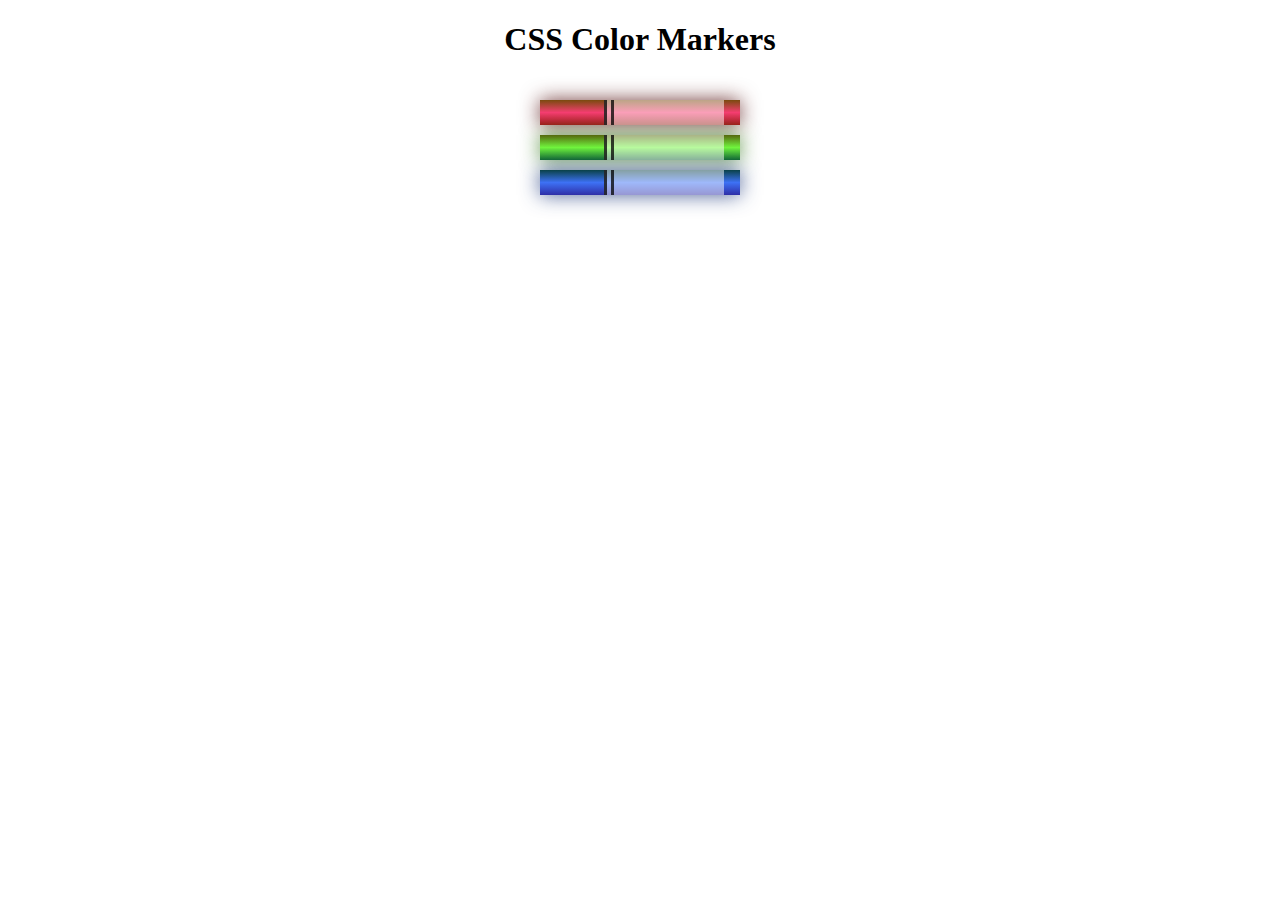
<file: 03_colored_markers/index.html>
<!DOCTYPE html>
<html lang="en">
  <head>
    <meta charset="utf-8">
    <meta name="viewport" content="width=device-width, initial-scale=1.0">
    <title>Colored Markers</title>
    <link rel="stylesheet" href="styles.css">
  </head>
  <body>
    <h1>CSS Color Markers</h1>
    <div class="container">
      <div class="marker red">
        <div class="cap"></div>
        <div class="sleeve"></div>
      </div>
      <div class="marker green">
        <div class="cap"></div>
        <div class="sleeve"></div>
      </div>
      <div class="marker blue">
        <div class="cap"></div>
        <div class="sleeve"></div>
      </div>
    </div>
  </body>
</html>
</file>
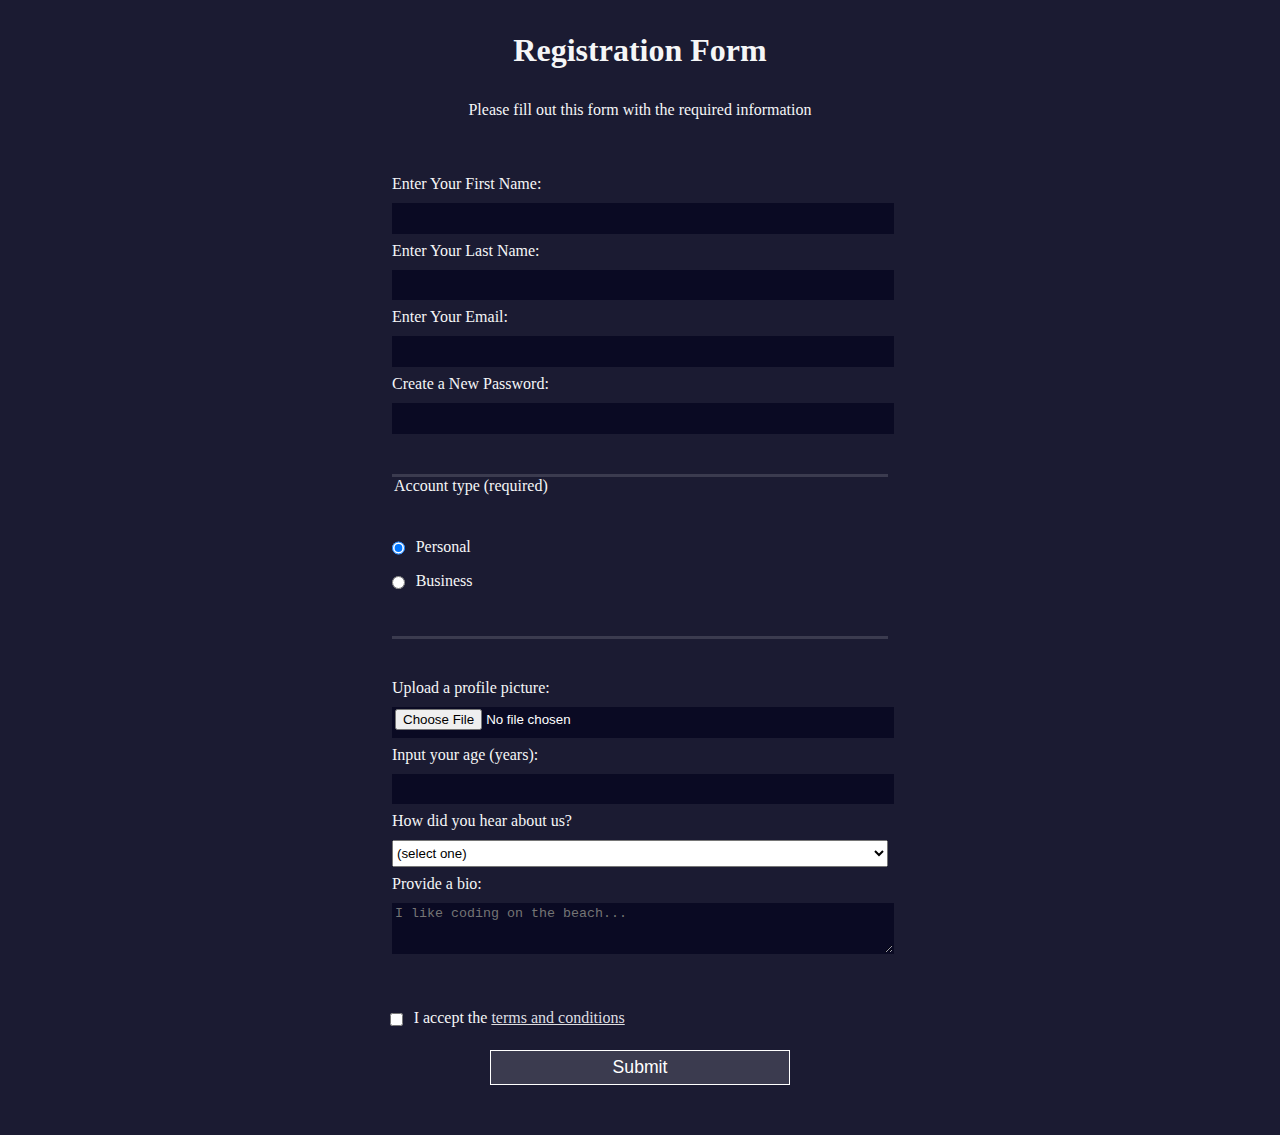
<file: 04_application_form/index.html>
<!DOCTYPE html>
<html lang="en">
  <head>
    <meta charset="UTF-8">
    <title>Registration Form</title>
    <link rel="stylesheet" href="styles.css" />
  </head>
  <body>
    <h1>Registration Form</h1>
    <p>Please fill out this form with the required information</p>
    <form method="post" action='https://register-demo.freecodecamp.org'>
      <fieldset>
        <label for="first-name">Enter Your First Name: <input id="first-name" name="first-name" type="text" required /></label>
        <label for="last-name">Enter Your Last Name: <input id="last-name" name="last-name" type="text" required /></label>
        <label for="email">Enter Your Email: <input id="email" name="email" type="email" required /></label>
        <label for="new-password">Create a New Password: <input id="new-password" name="new-password" type="password" pattern="[a-z0-5]{8,}" required /></label>
      </fieldset>
      <fieldset>
        <legend>Account type (required)</legend>
        <label for="personal-account"><input id="personal-account" type="radio" name="account-type" class="inline" checked /> Personal</label>
        <label for="business-account"><input id="business-account" type="radio" name="account-type" class="inline" /> Business</label>
      </fieldset>
      <fieldset>
        <label for="profile-picture">Upload a profile picture: <input id="profile-picture" type="file" name="file" /></label>
        <label for="age">Input your age (years): <input id="age" type="number" name="age" min="13" max="120" /></label>
        <label for="referrer">How did you hear about us?
          <select id="referrer" name="referrer">
            <option value="">(select one)</option>
            <option value="1">freeCodeCamp News</option>
            <option value="2">freeCodeCamp YouTube Channel</option>
            <option value="3">freeCodeCamp Forum</option>
            <option value="4">Other</option>
          </select>
        </label>
        <label for="bio">Provide a bio:
          <textarea id="bio" name="bio" rows="3" cols="30" placeholder="I like coding on the beach..."></textarea>
        </label>
      </fieldset>
      <label for="terms-and-conditions">
        <input class="inline" id="terms-and-conditions" type="checkbox" required name="terms-and-conditions" /> I accept the <a href="https://www.freecodecamp.org/news/terms-of-service/">terms and conditions</a>
      </label>
      <input type="submit" value="Submit" />
    </form>
  </body>
</html>
</file>
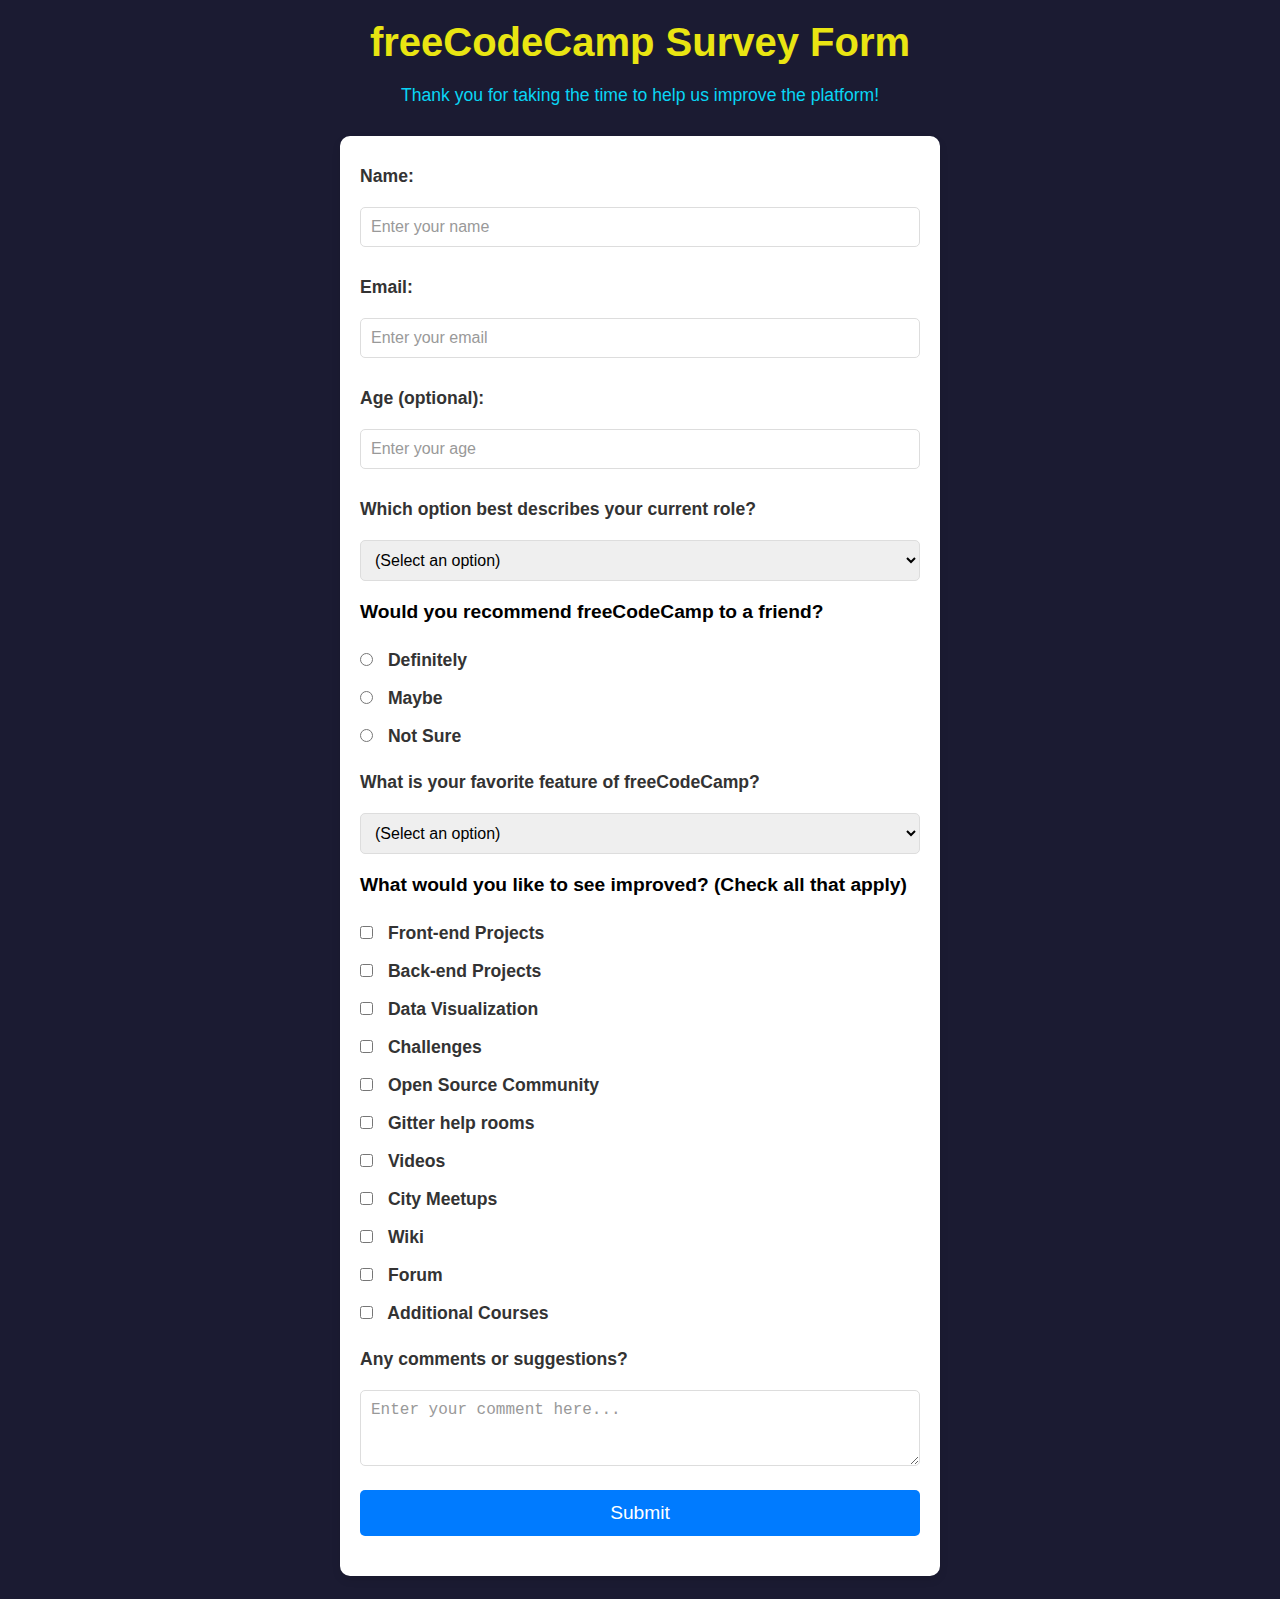
<file: 05_Test_form/index.html>
<!DOCTYPE html>
<html lang="en">
<head>
  <meta charset="UTF-8">
  <meta name="viewport" content="width=device-width, initial-scale=1.0">
  <link rel="stylesheet" href="styles.css">
  <title>freeCodeCamp Survey Form</title>
</head>
<body>
  <h1 id="title">freeCodeCamp Survey Form</h1>
  
  <p id="description">Thank you for taking the time to help us improve the platform!</p>

  <form id="survey-form">
    <!-- Name Input -->
    <label for="name" id="name-label">Name:</label>
    <input type="text" id="name" name="name" required placeholder="Enter your name">

    <!-- Email Input -->
    <label for="email" id="email-label">Email:</label>
    <input type="email" id="email" name="email" required placeholder="Enter your email">

    <!-- Number Input (Age) with min and max attributes -->
    <label for="number" id="number-label">Age (optional):</label>
    <input type="number" id="number" name="number" required placeholder="Enter your age" min="18" max="100">

    <!-- Dropdown for Referrer -->
    <label for="dropdown" id="dropdown-label">Which option best describes your current role?</label>
    <select id="dropdown" name="referrer">
      <option value="">(Select an option)</option>
      <option value="student">Student</option>
      <option value="full-time-job">Full time job</option>
      <option value="full-time-learner">Full time learner</option>
      <option value="prefer-not-to-say">Prefer not to say</option>
      <option value="other">Other</option>
    </select>

    <!-- Radio buttons for Satisfaction -->
    <fieldset>
      <legend>Would you recommend freeCodeCamp to a friend?</legend>
      <label for="definitely">
        <input id="definitely" type="radio" name="recommend" value="definitely" required> Definitely
      </label>
      <label for="maybe">
        <input id="maybe" type="radio" name="recommend" value="maybe" required> Maybe
      </label>
      <label for="not-sure">
        <input id="not-sure" type="radio" name="recommend" value="not-sure" required> Not Sure
      </label>
    </fieldset>

    <!-- Dropdown for Favorite Feature -->
    <label for="feature" id="feature-label">What is your favorite feature of freeCodeCamp?</label>
    <select id="feature" name="favorite-feature">
      <option value="">(Select an option)</option>
      <option value="challenges">Challenges</option>
      <option value="projects">Projects</option>
      <option value="community">Community</option>
      <option value="open-source">Open Source</option>
    </select>

    <!-- Checkboxes for Services Used -->
    <fieldset>
      <legend>What would you like to see improved? (Check all that apply)</legend>
      <label for="frontend">
        <input type="checkbox" id="frontend" name="services" value="frontend"> Front-end Projects
      </label>
      <label for="backend">
        <input type="checkbox" id="backend" name="services" value="backend"> Back-end Projects
      </label>
      <label for="datavisualization">
        <input type="checkbox" id="datavisualization" name="services" value="datavisualization"> Data Visualization
      </label>
      <label for="challenges">
        <input type="checkbox" id="challenges" name="services" value="challenges"> Challenges
      </label>
      <label for="opensource">
        <input type="checkbox" id="opensource" name="services" value="opensource"> Open Source Community
      </label>
      <label for="gitter">
        <input type="checkbox" id="gitter" name="services" value="gitter"> Gitter help rooms
      </label>
      <label for="videos">
        <input type="checkbox" id="videos" name="services" value="videos"> Videos
      </label>
      <label for="meetups">
        <input type="checkbox" id="meetups" name="services" value="meetups"> City Meetups
      </label>
      <label for="wiki">
        <input type="checkbox" id="wiki" name="services" value="wiki"> Wiki
      </label>
      <label for="forum">
        <input type="checkbox" id="forum" name="services" value="forum"> Forum
      </label>
      <label for="courses">
        <input type="checkbox" id="courses" name="services" value="courses"> Additional Courses
      </label>
    </fieldset>

    <!-- Textarea for Comments -->
    <label for="bio" id="bio-label">Any comments or suggestions?</label>
    <textarea id="bio" name="bio" rows="3" cols="30" placeholder="Enter your comment here..."></textarea>

    <!-- Submit Button -->
    <button type="submit" id="submit">Submit</button>
  </form>
</body>
</html>
</file>
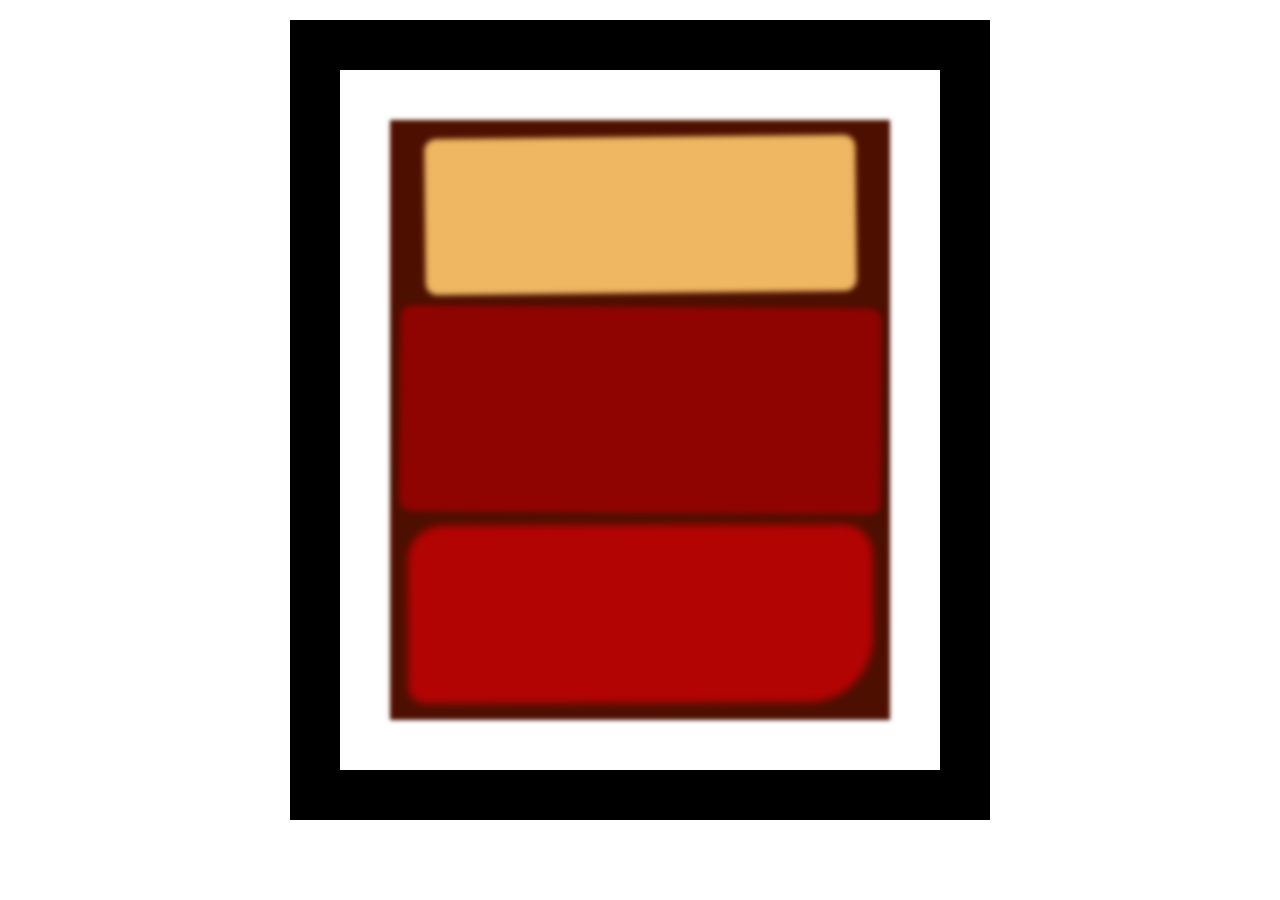
<file: 06_rothko_painting/index.html>
<!DOCTYPE html>
<html lang="en">
  <head>
    <meta charset="UTF-8">
    <title>Rothko Painting</title>
    <link href="./styles.css" rel="stylesheet">
  </head>
  <body>
    <div class="frame">
      <div class="canvas">
        <div class="one"></div>
        <div class="two"></div>
        <div class="three"></div>
      </div>
    </div>
  </body>
</html>
</file>
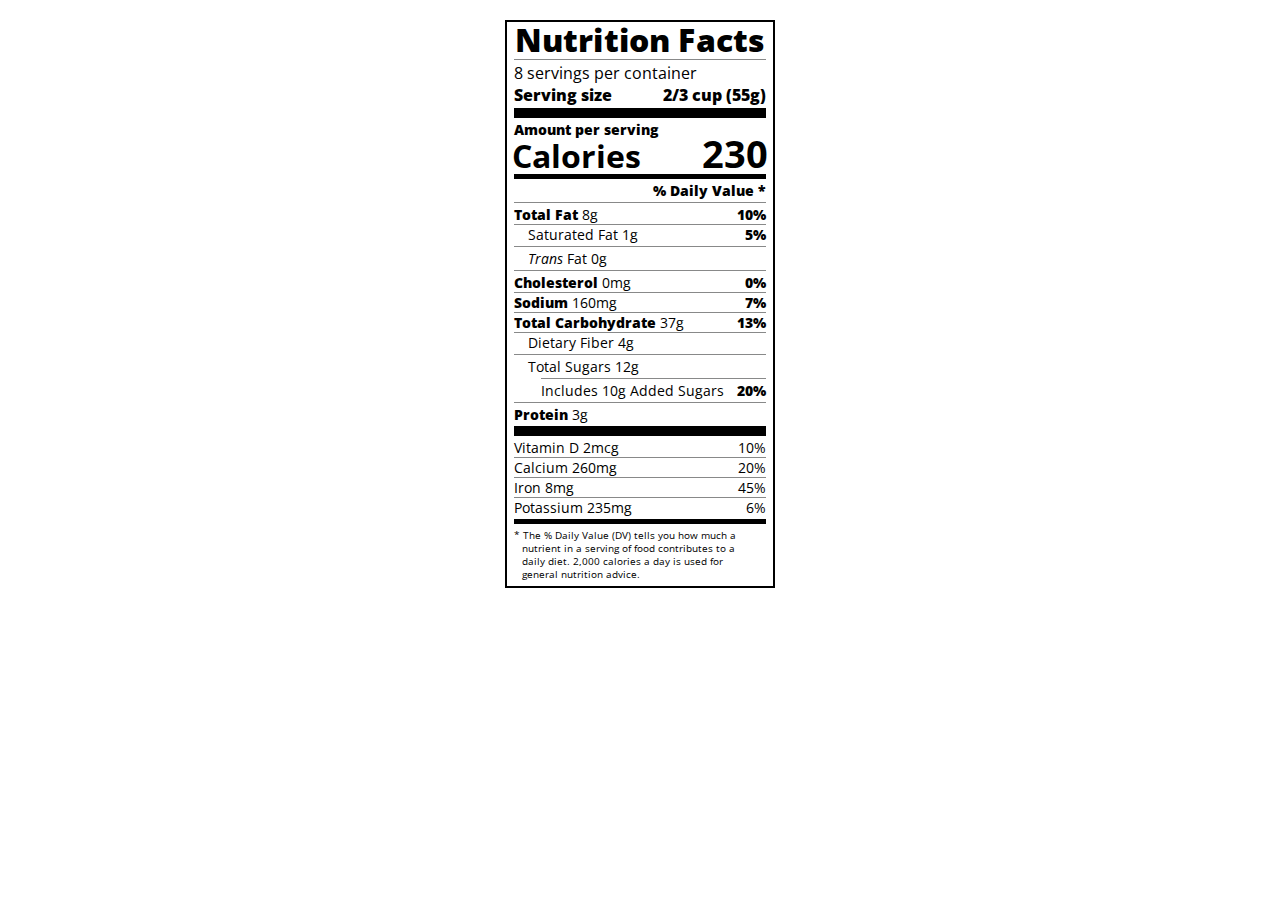
<file: 08_nutrition_label/index.html>
<!DOCTYPE html>
<html lang="en">

<head>
  <meta charset="UTF-8">
  <title>Nutrition Label</title>
  <link href="https://fonts.googleapis.com/css?family=Open+Sans:400,700,800" rel="stylesheet">
  <link href="./styles.css" rel="stylesheet">
</head>

<body>
  <div class="label">
    <header>
      <h1 class="bold">Nutrition Facts</h1>
      <div class="divider"></div>
      <p>8 servings per container</p>
      <p class="bold">Serving size <span>2/3 cup (55g)</span></p>
    </header>
    <div class="divider large"></div>
    <div class="calories-info">
      <div class="left-container">
        <h2 class="bold small-text">Amount per serving</h2>
        <p>Calories</p>
      </div>
      <span>230</span>
    </div>
    <div class="divider medium"></div>
    <div class="daily-value small-text">
      <p class="bold right no-divider">% Daily Value *</p>
      <div class="divider"></div>
      <p><span><span class="bold">Total Fat</span> 8g</span> <span class="bold">10%</span></p>
      <p class="indent no-divider">Saturated Fat 1g <span class="bold">5%</span></p>
      <div class="divider"></div>
      <p class="indent no-divider"><span><i>Trans</i> Fat 0g</span></p>
      <div class="divider"></div>
      <p><span><span class="bold">Cholesterol</span> 0mg</span> <span class="bold">0%</span></p>
      <p><span><span class="bold">Sodium</span> 160mg</span> <span class="bold">7%</span></p>
      <p><span><span class="bold">Total Carbohydrate</span> 37g</span> <span class="bold">13%</span></p>
      <p class="indent no-divider">Dietary Fiber 4g</p>
      <div class="divider"></div>
      <p class="indent no-divider">Total Sugars 12g</p>
      <div class="divider double-indent"></div>
      <p class="double-indent no-divider">Includes 10g Added Sugars <span class="bold">20%</span></p>
      <div class="divider"></div>
      <p class="no-divider"><span><span class="bold">Protein</span> 3g</span></p>
      <div class="divider large"></div>
      <p>Vitamin D 2mcg <span>10%</span></p>
      <p>Calcium 260mg <span>20%</span></p>
      <p>Iron 8mg <span>45%</span></p>
      <p class="no-divider">Potassium 235mg <span>6%</span></p>
    </div>
    <div class="divider medium"></div>
    <p class="note">* The % Daily Value (DV) tells you how much a nutrient in a serving of food contributes to a daily
      diet. 2,000 calories a day is used for general nutrition advice.</p>
  </div>
</body>
</html>
</file>
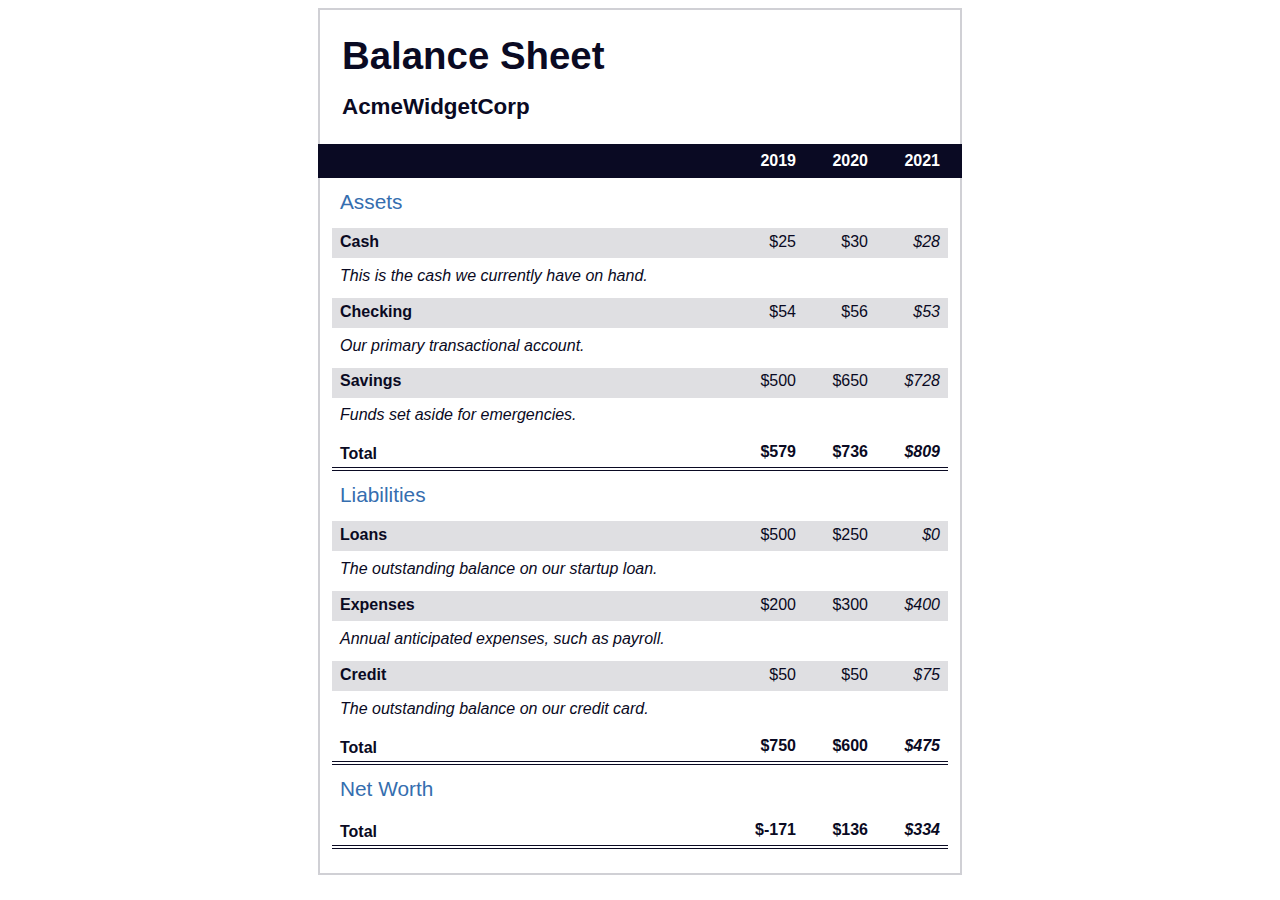
<file: 10_bill/index.html>
<!DOCTYPE html>
<html lang="en">
  <head>
    <meta charset="UTF-8">
    <meta name="viewport" content="width=device-width, initial-scale=1.0">
    <title>Balance Sheet</title>
    <link rel="stylesheet" href="./styles.css">
  </head>
  <body>
    <main>
      <section>
        <h1>
          <span class="flex">
            <span>AcmeWidgetCorp</span>
            <span>Balance Sheet</span>
          </span>
        </h1>
        <div id="years" aria-hidden="true">
          <span class="year">2019</span>
          <span class="year">2020</span>
          <span class="year">2021</span>
        </div>
        <div class="table-wrap">
          <table>
            <caption>Assets</caption>
            <thead>
              <tr>
                <td></td>
                <th><span class="sr-only year">2019</span></th>
                <th><span class="sr-only year">2020</span></th>
                <th class="current"><span class="sr-only year">2021</span></th>
              </tr>
            </thead>
            <tbody>
              <tr class="data">
                <th>Cash <span class="description">This is the cash we currently have on hand.</span></th>
                <td>$25</td>
                <td>$30</td>
                <td class="current">$28</td>
              </tr>
              <tr class="data">
                <th>Checking <span class="description">Our primary transactional account.</span></th>
                <td>$54</td>
                <td>$56</td>
                <td class="current">$53</td>
              </tr>
              <tr class="data">
                <th>Savings <span class="description">Funds set aside for emergencies.</span></th>
                <td>$500</td>
                <td>$650</td>
                <td class="current">$728</td>
              </tr>
              <tr class="total">
                <th>Total <span class="sr-only">Assets</span></th>
                <td>$579</td>
                <td>$736</td>
                <td class="current">$809</td>
              </tr>
            </tbody>
          </table>
          <table>
            <caption>Liabilities</caption>
            <thead>
              <tr>
              <td></td>
              <th><span class="sr-only">2019</span></th>
              <th><span class="sr-only">2020</span></th>
              <th><span class="sr-only">2021</span></th>
              </tr>
            </thead>
            <tbody>
              <tr class="data">
                <th>Loans <span class="description">The outstanding balance on our startup loan.</span></th>
                <td>$500</td>
                <td>$250</td>
                <td class="current">$0</td>
              </tr>
              <tr class="data">
                <th>Expenses <span class="description">Annual anticipated expenses, such as payroll.</span></th>
                <td>$200</td>
                <td>$300</td>
                <td class="current">$400</td>
              </tr>
              <tr class="data">
                <th>Credit <span class="description">The outstanding balance on our credit card.</span></th>
                <td>$50</td>
                <td>$50</td>
                <td class="current">$75</td>
              </tr>
              <tr class="total">
                <th>Total <span class="sr-only">Liabilities</span></th>
                <td>$750</td>
                <td>$600</td>
                <td class="current">$475</td>
              </tr>
            </tbody>
          </table>
          <table>
            <caption>Net Worth</caption>
            <thead>
              <tr>
              <td></td>
              <th><span class="sr-only">2019</span></th>
              <th><span class="sr-only">2020</span></th>
              <th><span class="sr-only">2021</span></th>
              </tr>
            </thead>
            <tbody>
              <tr class="total">
                <th>Total <span class="sr-only">Net Worth</span></th>
                <td>$-171</td>
                <td>$136</td>
                <td class="current">$334</td>
              </tr>
            </tbody>
          </table>
        </div>
      </section>
    </main>
  </body>
</html>
</file>
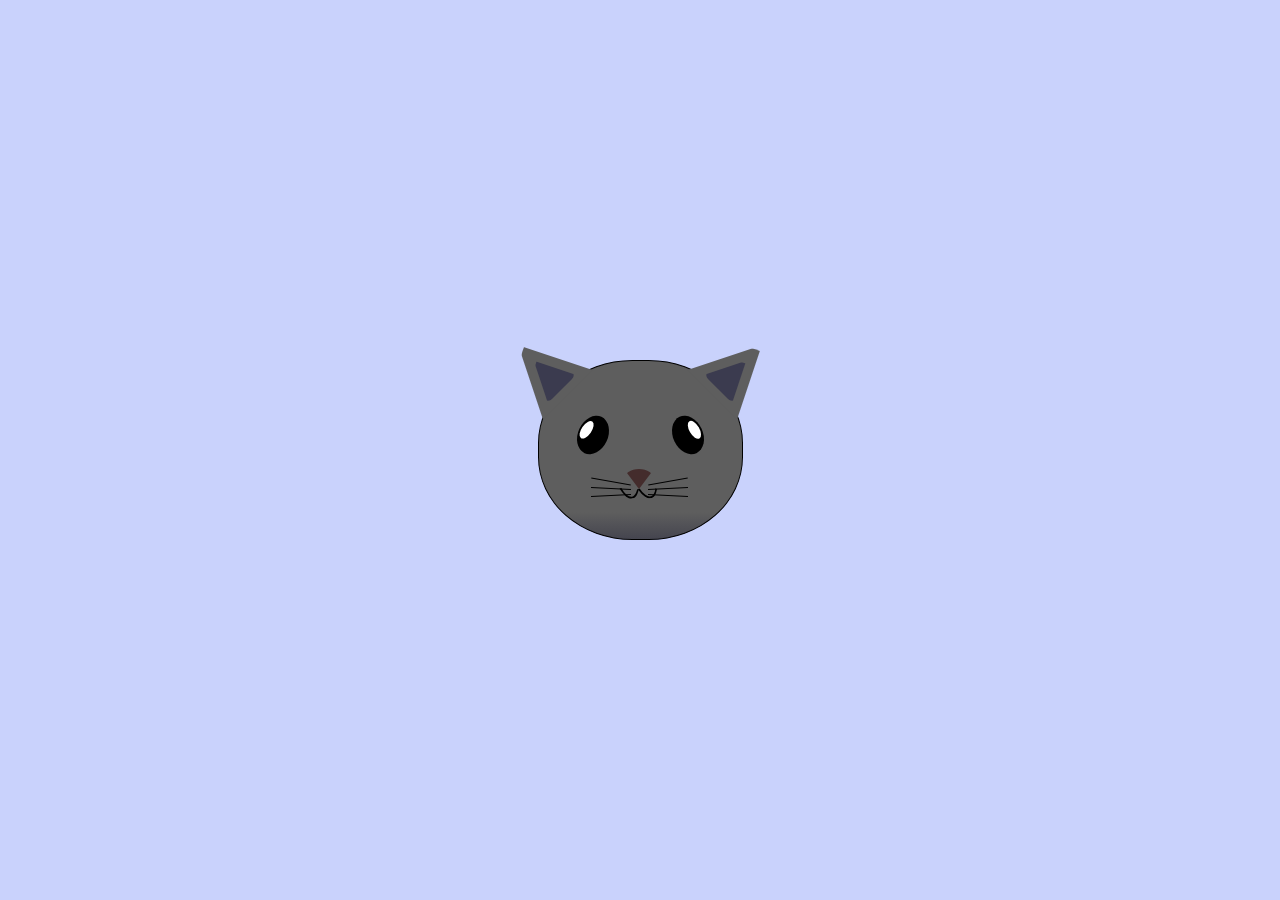
<file: 11_cat_painting/index.html>
<!DOCTYPE html>
<html lang="en">
<head>
    <meta charset="UTF-8">
    <title>fCC Cat Painting</title>
    <link rel="stylesheet" href="./styles.css">
</head>
<body>
    <main>
      <div class="cat-head">
        <div class="cat-ears">
          <div class="cat-left-ear">
            <div class="cat-left-inner-ear"></div>
          </div>
          <div class="cat-right-ear">
            <div class="cat-right-inner-ear"></div>
          </div>
        </div>

        <div class="cat-eyes">
          <div class="cat-left-eye">
            <div class="cat-left-inner-eye"></div>
          </div>
          <div class="cat-right-eye">
            <div class="cat-right-inner-eye"></div>
          </div>
        </div>
        
        <div class="cat-nose"></div>

        <div class="cat-mouth">
          <div class="cat-mouth-line-left"></div>
          <div class="cat-mouth-line-right"></div>
        </div>

        <div class="cat-whiskers">
          <div class="cat-whiskers-left">
            <div class="cat-whisker-left-top"></div>
            <div class="cat-whisker-left-middle"></div>
            <div class="cat-whisker-left-bottom"></div>
          </div>
          <div class="cat-whiskers-right">
            <div class="cat-whisker-right-top"></div>
            <div class="cat-whisker-right-middle"></div>
            <div class="cat-whisker-right-bottom"></div>
          </div>
        </div>

      </div>
    </main>
</body>
</html>
</file>
<file: 03_colored_markers/styles.css>
h1 {
    text-align: center;
  }
  
  .container {
    background-color: rgb(255, 255, 255);
    padding: 10px 0;
  }
  
  .marker {
    width: 200px;
    height: 25px;
    margin: 10px auto;
  }
  
  .cap {
    width: 60px;
    height: 25px;
  }
  
  .sleeve {
    width: 110px;
    height: 25px;
    background-color: rgba(255, 255, 255, 0.5);
    border-left: 10px double rgba(0, 0, 0, 0.75);
  }
  
  .cap, .sleeve {
    display: inline-block;
  }
  
  .red {
    background: linear-gradient(rgb(122, 74, 14), rgb(245, 62, 113), rgb(162, 27, 27));
    box-shadow: 0 0 20px 0 rgba(83, 14, 14, 0.8);
  }
  
  .green {
    background: linear-gradient(#55680D, #71F53E, #116C31);
    box-shadow: 0 0 20px 0 #3B7E20CC;
  }
  
  .blue {
    background: linear-gradient(hsl(186, 76%, 16%), hsl(223, 90%, 60%), hsl(240, 56%, 42%));
    box-shadow: 0 0 20px 0 hsla(223,59%,31%,0.8);
  }
</file>
<file: 04_application_form/styles.css>
body {
    width: 100%;
    height: 100vh;
    margin: 0;
    background-color: #1b1b32;
    color: #f5f6f7;
    font-family: Tahoma;
    font-size: 16px;
  }
  
  h1, p {
    margin: 1em auto;
    text-align: center;
  }
  
  form {
    width: 60vw;
    max-width: 500px;
    min-width: 300px;
    margin: 0 auto;
    padding-bottom: 2em;
  }
  
  fieldset {
    border: none;
    padding: 2rem 0;
    border-bottom: 3px solid #3b3b4f;
  }
  
  fieldset:last-of-type {
    border-bottom: none;
  }
  
  label {
    display: block;
    margin: 0.5rem 0;
  }
  
  input,
  textarea,
  select {
    margin: 10px 0 0 0;
    width: 100%;
    min-height: 2em;
  }
  
  input, textarea {
    background-color: #0a0a23;
    border: 1px solid #0a0a23;
    color: #ffffff;
  }
  
  .inline {
    width: unset;
    margin: 0 0.5em 0 0;
    vertical-align: middle;
  }
  
  input[type="submit"] {
    display: block;
    width: 60%;
    margin: 1em auto;
    height: 2em;
    font-size: 1.1rem;
    background-color: #3b3b4f;
    border-color: white;
    min-width: 300px;
  }
  
  input[type="file"] {
    padding: 1px 2px;
  }
  
  .inline{
    display: inline; 
  }
  
  a {
    color: #dfdfe2; /* Change text color for all <a> links */
  }
</file>
<file: 06_rothko_painting/styles.css>
.canvas {
    width: 500px;
    height: 600px;
    background-color: #4d0f00;
    overflow: hidden;
    filter: blur(2px);
  }
  
  .frame {
    border: 50px solid black;
    width: 500px;
    padding: 50px;
    margin: 20px auto;
  }
  
  .one {
    width: 425px;
    height: 150px;
    background-color: #efb762;
    margin: 20px auto;
    box-shadow: 0 0 3px 3px #efb762;
    border-radius: 9px;
    transform: rotate(-0.6deg);
  }
  
  .two {
    width: 475px;
    height: 200px;
    background-color: #8f0401;
    margin: 0 auto 20px;
    box-shadow: 0 0 3px 3px #8f0401;
    border-radius: 8px 10px;
    transform: rotate(0.4deg);
  }
  
  .one, .two {
    filter: blur(1px);
  }
  
  .three {
    width: 91%;
    height: 28%;
    background-color: #b20403;
    margin: auto;
    filter: blur(2px);
    box-shadow: 0 0 5px 5px #b20403;
    border-radius: 30px 25px 60px 12px;
  transform: rotate(-0.2deg);
  }
</file>
<file: 08_nutrition_label/styles.css>
* {
    box-sizing: border-box;
  }
  
  html {
    font-size: 16px;
  }
  
  body {
    font-family: 'Open Sans', sans-serif;
  }
  
  .label {
    border: 2px solid black;
    width: 270px;
    margin: 20px auto;
    padding: 0 7px;
  }
  
  header h1 {
    text-align: center;
    margin: -4px 0;
    letter-spacing: 0.15px
  }
  
  p {
    margin: 0;
    display: flex;
    justify-content: space-between;
  }
  
  .divider {
    border-bottom: 1px solid #888989;
    margin: 2px 0;
  }
  
  .bold {
    font-weight: 800;
  }
  
  .large {
    height: 10px;
  }
  
  .large, .medium {
    background-color: black;
    border: 0;
  }
  
  .medium {
    height: 5px;
  }
  
  .small-text {
    font-size: 0.85rem;
  }
  
  
  .calories-info {
    display: flex;
    justify-content: space-between;
    align-items: flex-end;
  }
  
  .calories-info h2 {
    margin: 0;
  }
  
  .left-container p {
    margin: -5px -2px;
    font-size: 2em;
    font-weight: 700;
  }
  
  .calories-info span {
    margin: -7px -2px;
    font-size: 2.4em;
    font-weight: 700;
  }
  
  .right {
    justify-content: flex-end;
  }
  
  .indent {
    margin-left: 1em;
  }
  
  .double-indent {
    margin-left: 2em;
  }
  
  .daily-value p:not(.no-divider) {
    border-bottom: 1px solid #888989;
  }
  
  .note {
    font-size: 0.6rem;
    margin: 5px 0;
    padding: 0 8px;
    text-indent: -8px;
  }
</file>
<file: 10_bill/styles.css>
span[class~="sr-only"] {
    border: 0 !important;
    clip: rect(1px, 1px, 1px, 1px) !important;
    clip-path: inset(50%) !important;
    height: 1px !important;
    width: 1px !important;
    position: absolute !important;
    overflow: hidden !important;
    white-space: nowrap !important;
    padding: 0 !important;
    margin: -1px !important;
  }
  
  html {
    box-sizing: border-box;
  }
  
  body {
    font-family: sans-serif;
    color: #0a0a23;
  }
  
  h1 {
    max-width: 37.25rem;
    margin: 0 auto;
    padding: 1.5rem 1.25rem;
  }
  
  h1 .flex {
    display: flex;
    flex-direction: column-reverse;
    gap: 1rem;
  }
  
  h1 .flex span:first-of-type {
    font-size: 0.7em;
  }
  
  h1 .flex span:last-of-type {
    font-size: 1.2em;
  }
  
  section {
    max-width: 40rem;
    margin: 0 auto;
    border: 2px solid #d0d0d5;
  }
  
  #years {
    display: flex;
    justify-content: flex-end;
    position: sticky;
    z-index: 999;
    top: 0;
    background: #0a0a23;
    color: #fff;
    padding: 0.5rem calc(1.25rem + 2px) 0.5rem 0;
    margin: 0 -2px;
  }
  
  #years span[class] {
    font-weight: bold;
    width: 4.5rem;
    text-align: right;
  }
  
  .table-wrap {
    padding: 0 0.75rem 1.5rem 0.75rem;
  }
  
  table {
    border-collapse: collapse;
    border: 0;
    width: 100%;
    position: relative;
    margin-top: 3rem;
  }
  
  table caption {
    color: #356eaf;
    font-size: 1.3em;
    font-weight: normal;
    position: absolute;
    top: -2.25rem;
    left: 0.5rem;
  }
  
  tbody td {
    width: 100vw;
    min-width: 4rem;
    max-width: 4rem;
  }
  
  tbody th {
    width: calc(100% - 12rem);
  }
  
  tr[class="total"] {
    border-bottom: 4px double #0a0a23;
    font-weight: bold;
  }
  
  tr[class="total"] th {
    text-align: left;
    padding: 0.5rem 0 0.25rem 0.5rem;
  }
  
  tr.total td {
    text-align: right;
    padding: 0 0.25rem;
  }
  
  tr.total td:nth-of-type(3) {
    padding-right: 0.5rem;
  }
  
  tr.total:hover {
    background-color: #99c9ff;
  }
  
  td.current {
    font-style: italic;
  }
  
  tr.data {
    background-image: linear-gradient(to bottom, #dfdfe2 1.845rem, white 1.845rem);
  }
  
  tr.data th {
    text-align: left;
    padding-top: 0.3rem;
    padding-left: 0.5rem;
  }
  
  tr.data th .description {
    display: block;
    font-weight: normal;
    font-style: italic;
    padding: 1rem 0 0.75rem;
    margin-right: -13.5rem;
  }
  
  tr.data td {
    vertical-align: top;
    padding: 0.3rem 0.25rem 0;
    text-align: right;
  }
  
  tr.data td:last-of-type {
    padding-right: 0.5rem; 
  }
</file>
<file: 11_cat_painting/styles.css>
* {
    box-sizing: border-box;
  }
  
  body {
    background-color: #c9d2fc;
  }
  
  .cat-head {
    position: absolute;
    right: 0;
    left: 0;
    top: 0;
    bottom: 0;
    margin: auto;
    background: linear-gradient(#5e5e5e 85%, #45454f 100%);
    width: 205px;
    height: 180px;
    border: 1px solid #000;
    border-radius: 46%;
  }
  
  .cat-left-ear {
    position: absolute;
    top: -26px;
    left: -31px;
    z-index: 1;
    border-top-left-radius: 90px;
    border-top-right-radius: 10px;
    transform: rotate(-45deg);
    border-left: 35px solid transparent;
    border-right: 35px solid transparent;
    border-bottom: 70px solid #5e5e5e;
  }
  
  .cat-right-ear {
    position: absolute;
    top: -26px;
    left: 163px;
    z-index: 1;
    transform: rotate(45deg);
    border-top-left-radius: 90px;
    border-top-right-radius: 10px;
    border-left: 35px solid transparent;
    border-right: 35px solid transparent;
    border-bottom: 70px solid #5e5e5e;
  }
  
  .cat-left-inner-ear {
    position: absolute;
    top: 22px;
    left: -20px;
    border-top-left-radius: 90px;
    border-top-right-radius: 10px;
    border-bottom-right-radius: 40%;
    border-bottom-left-radius: 40%;
    border-left: 20px solid transparent;
    border-right: 20px solid transparent;
    border-bottom: 40px solid #3b3b4f;
  }
  
  .cat-right-inner-ear {
    position: absolute;
    top: 22px;
    left: -20px;
    border-top-left-radius: 90px;
    border-top-right-radius: 10px;
    border-bottom-right-radius: 40%;
    border-bottom-left-radius: 40%;
    border-left: 20px solid transparent;
    border-right: 20px solid transparent;
    border-bottom: 40px solid #3b3b4f;
  }
  
  .cat-left-eye {
    position: absolute;
    top: 54px;
    left: 39px;
    border-radius: 60%;
    transform: rotate(25deg);
    width: 30px;
    height: 40px;
    background-color: #000;
  }
  
  .cat-right-eye {
    position: absolute;
    top: 54px;
    left: 134px;
    border-radius: 60%;
    transform: rotate(-25deg);
    width: 30px;
    height: 40px;
    background-color: #000;
  }
  
  .cat-left-inner-eye {
    position: absolute;
    top: 8px;
    left: 2px;
    width: 10px;
    height: 20px;
    transform: rotate(10deg);
    background-color: #fff;
    border-radius: 60%;
  }
  
  .cat-right-inner-eye {
    position: absolute;
    top: 8px;
    left: 18px;
    transform: rotate(-5deg);
    width: 10px;
    height: 20px;
    background-color: #fff;
    border-radius: 60%;
  }
  
  .cat-nose {
    position: absolute;
    top: 108px;
    left: 85px;
    border-top-left-radius: 50%;
    border-bottom-right-radius: 50%;
    border-bottom-left-radius: 50%;
    transform: rotate(180deg);
    border-left: 15px solid transparent;
    border-right: 15px solid transparent;
    border-bottom: 20px solid #442c2c;
  }
  
  .cat-mouth div {
    width: 30px;
    height: 50px;
    border: 2px solid #000;
    border-radius: 190%/190px 150px 0 0;
    border-color: black transparent transparent transparent;
  }
  
  .cat-mouth-line-left {
    position: absolute;
    top: 88px;
    left: 74px;
    transform: rotate(170deg);
  }
  
  .cat-mouth-line-right {
    position: absolute;
    top: 88px;
    left: 91px;
    transform: rotate(165deg);
  }
  
  .cat-whiskers-left div {
    width: 40px;
    height: 1px;
    background-color: #000;
  }
  
  .cat-whiskers-right div {
    width: 40px;
    height: 1px;
    background-color: #000;
  }
  
  .cat-whisker-left-top {
    position: absolute;
    top: 120px;
    left: 52px;
    transform: rotate(10deg);
  }
  
  .cat-whisker-left-middle {
    position: absolute;
    top: 127px;
    left: 52px;
    transform: rotate(3deg);
  }
  
  .cat-whisker-left-bottom {
    position: absolute;
    top: 134px;
    left: 52px;
    transform: rotate(-3deg);
  }
  
  .cat-whisker-right-top {
    position: absolute;
    top: 120px;
    left: 109px;
    transform: rotate(-10deg);
  }
  
  .cat-whisker-right-middle {
    position: absolute;
    top: 127px;
    left: 109px;
    transform: rotate(-3deg);
  }
  
  .cat-whisker-right-bottom {
    position: absolute;
    top: 134px;
    left: 109px;
      transform: rotate(3deg);
  }
</file>
<file: 05_Test_form/styles.css>
/* Basic Reset */
* {
    margin: 0;
    padding: 0;
    box-sizing: border-box;
  }
  
  /* Set a background color and font for the body */
  body {
    font-family: Arial, sans-serif;
    background-color: #1b1b32;
    padding: 20px;
  }
  
  /* Center the form and add padding */
  form {
    max-width: 600px;
    margin: 0 auto;
    padding: 20px;
    background-color: white;
    border-radius: 10px;
    box-shadow: 0 4px 8px rgba(0, 0, 0, 0.1);
  }
  
  /* Style the title */
  #title {
    text-align: center;
    color: #e9e512;
    font-size: 2.5rem;
    margin-bottom: 20px;
  }
  
  /* Style the description paragraph */
  #description {
    text-align: center;
    color: #09d5f5;
    font-size: 1.1rem;
    margin-bottom: 30px;
  }
  
  /* Style labels */
  label {
    font-size: 1.1rem;
    font-weight: bold;
    color: #333;
    display: block;
    margin: 10px 0 5px;
  }
  
  /* Style input fields */
  input[type="text"],
  input[type="email"],
  input[type="number"],
  textarea,
  select {
    width: 100%;
    padding: 10px;
    margin-bottom: 20px;
    border: 1px solid #ddd;
    border-radius: 5px;
    font-size: 1rem;
  }
  
  textarea {
    resize: vertical;
  }
  
  input[type="radio"],
  input[type="checkbox"] {
    margin-right: 10px;
    margin-top: 10px;
  }
  
  fieldset {
    border: none;
    padding: 0;
    margin-bottom: 20px;
  }
  
  legend {
    font-size: 1.2rem;
    font-weight: bold;
    margin-bottom: 10px;
  }
  
  label.inline {
    display: inline-block;
    margin-right: 10px;
    font-size: 1rem;
    color: #555;
  }
  
  select {
    font-size: 1rem;
    border-radius: 5px;
    border: 1px solid #ddd;
    padding: 10px;
  }
  
  button[type="submit"] {
    width: 100%;
    padding: 12px;
    font-size: 1.2rem;
    background-color: #007BFF;
    color: white;
    border: none;
    border-radius: 5px;
    cursor: pointer;
    transition: background-color 0.3s ease;
  }
  
  button[type="submit"]:hover {
    background-color: #0056b3;
  }
  
  /* Placeholder Text Styling */
  input::placeholder,
  textarea::placeholder {
    color: #999;
  }
  
  /* Adjust form element spacing */
  form > label,
  form > select,
  form > input[type="text"],
  form > input[type="email"],
  form > input[type="number"],
  form > textarea,
  form > button {
    margin-bottom: 20px;
  }
</file>
